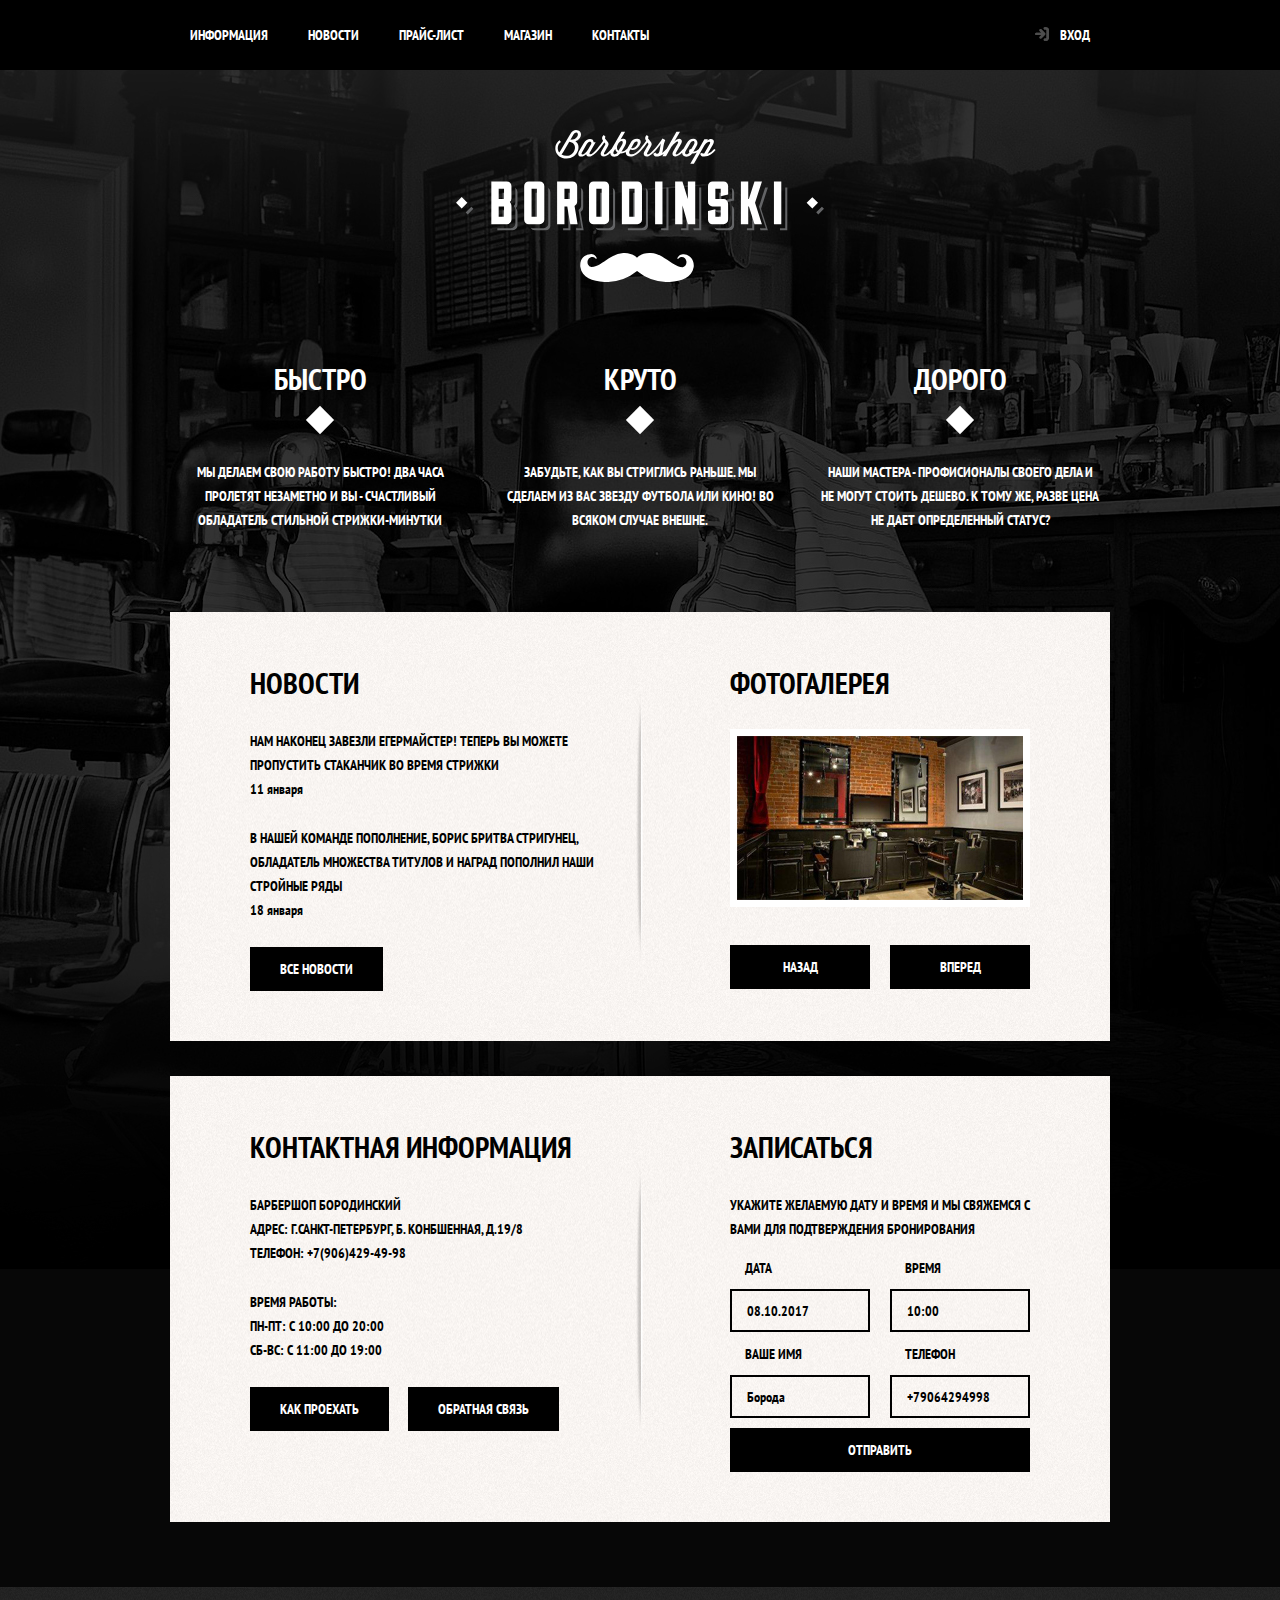
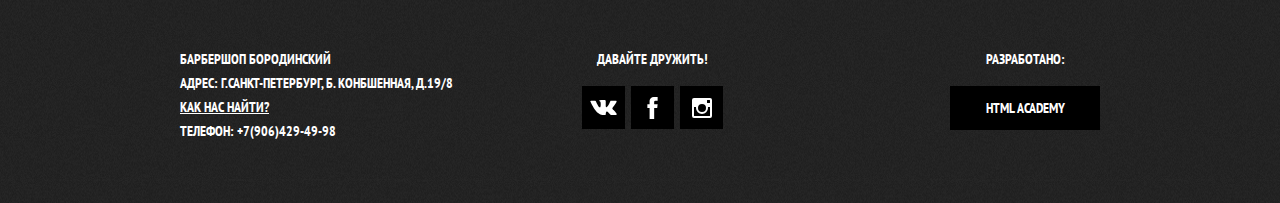
<file: index.html>
<!DOCTYPE html>
<html lang="en">

<head>
  <meta charset="UTF-8">
  <title>Барбершоп "Бородинский"</title>
  <link href="https://fonts.googleapis.com/css?family=PT+Sans+Narrow:400,700&display=swap&subset=cyrillic" rel="stylesheet">
  <link rel="stylesheet" href="style.css">
</head>

<body>
  <header class="main-header">
    <nav class="main-navigation">
      <a class="main-header-logo"><img src="img/index-logo.svg" width="368" height="153" alt="Логотип барбершопа Бородинский"></a>
      <div class="main-navigation-wrapper">
        <div class="container">
          <ul class="site-navigation">
            <li><a href="info.html">Информация</a></li>
            <li><a href="news.html">Новости</a></li>
            <li><a href="price.html">Прайс-лист</a></li>
            <li><a href="catalog.html">Магазин</a></li>
            <li><a href="contacts.html">Контакты</a></li>
          </ul>
          <ul class="user-navigation">
            <li class="login-link"><a href="#modal-login">Вход</a></li>
          </ul>
        </div>
      </div>
    </nav>
  </header>

<main class="container">
  <h1 class="visuali-hidden">Барбершоп Бородинский</h1>
  <section class="features">
    <h2 class="visuali-hidden">Приимущества</h2>
    <ul class="features-list">
      <li class="feature-item">
        <h3>Быстро</h3>
        <p>Мы делаем свою работу быстро! Два часа пролетят незаметно
          и вы - счастливый обладатель стильной стрижки-минутки</p>
      </li>
      <li class="feature-item">
        <h3>Круто</h3>
        <p>Забудьте, как вы стриглись раньше. мы сделаем из вас звезду футбола или кино!
          Во всяком случае внешне.</p>
      </li>
      <li class="feature-item">
        <h3>Дорого</h3>
        <p>Наши мастера - профисионалы своего дела и не могут стоить дешево.
          К тому же, разве цена не дает определенный статус?</p>
      </li>
    </ul>
  </section>
  <div class="index-columns">
    <section class="news">
      <h2>Новости</h2>
      <ul class="news-list">
        <li class="news-item">
          <p>Нам наконец завезли Егермайстер! Теперь вы можете
            пропустить стаканчик во время стрижки</p>
          <time datetime="2016-01-11">11 января</time>
        </li>
        <li class="news-item">
          <p>В нашей команде пополнение, Борис Бритва Стригунец, обладатель множества титулов и наград
            пополнил наши стройные ряды</p>
          <time datetime="2016-01-18">18 января</time>
        </li>
      </ul>
      <a class="button" href="news.html">Все новости</a>

    </section>
    <section class="gallery">
      <h2>Фотогалерея</h2>
      <div class="gallery-container">
        <figure class="gallery-content">
          <a href="#"><img src="img/inerior.jpg" width="286" height="164" alt="Интерьер"></a>
        </figure>
        <button class="button gallery-button gallery-button-back">Назад</button>
        <button class="button gallery-button gallery-button-next">Вперед</button>
      </div>
    </section>
  </div>
  <div class="index-columns">
    <section class="contacts">
      <h2>Контактная информация</h2>
      <p>Барбершоп Бородинский<br>
        Адрес: г.Санкт-Петербург, Б. Конбшенная, д.19/8<br>
        Телефон: +7(906)429-49-98
      </p>
      <p>Время работы:<br>
        пн-пт: с 10:00 до 20:00<br>
        сб-вс: c 11:00 до 19:00
      </p>
      <a class="button open-map" href="#">Как проехать</a>
      <a class="button" href="contacts.html">Обратная связь</a>
    </section>
    <section class="appointment">
      <h2>Записаться</h2>
      <p class="appointment-info">Укажите желаемую дату и время
        и мы свяжемся с вами для подтверждения бронирования</p>
      <form class="appointment-form" action="https://echo.htmlacademy.ru">
        <p class="appointment-item">
          <label for="appointment-date">Дата</label>
          <input id="appointment-date" type="text" name="date" value="08.10.2017">
        </p>
        <p class="appointment-item">
          <label for="appointment-time">Время</label>
          <input id="appointment-time" type="text" name="time" value="10:00">
        </p>
        <p class="appointment-item">
          <label for="appointment-name">Ваше имя</label>
          <input id="appointment-name" type="text" name="name" value="Борода">
        </p>
        <p class="appointment-item">
          <label for="appointment-phone">Телефон</label>
          <input id="appointment-phone" type="tel" name="phone" value="+79064294998">
        </p>
        <button type="submit" class="button">Отправить</button>
      </form>
    </section>
  </div>
  </main>
  <footer class="main-footer">
    <div class="container">
      <p class="footer-contacts">Барбершоп Бородинский<br>
        Адрес: г.Санкт-Петербург, Б. Конбшенная, д.19/8<br>

        <a href="#modal-map">Как нас найти?</a><br>
        Телефон: +7(906)429-49-98</p>
      <div class="footer-social">
        <b>Давайте дружить!</b>
        <ul>
          <li><a class="social-button" href="#"><span class="visuali-hidden">Вконтакте</span>
          <svg xmlns="http://www.w3.org/2000/svg" width="27" height="15" viewBox="0 0 26.14 14.91"><path d="M26 13.47l-.09-.17a13.55 13.55 0 0 0-2.6-3q-.87-.83-1.1-1.12A1 1 0 0 1 22 8a10.27 10.27 0 0 1 1.22-1.78l.88-1.16q2.35-3.13 2-4L26 .94a.8.8 0 0 0-.4-.22 2.14 2.14 0 0 0-.87 0h-3.92a.51.51 0 0 0-.27 0h-.3a.6.6 0 0 0-.15.14.93.93 0 0 0-.14.24 22.22 22.22 0 0 1-1.46 3.06q-.5.84-.93 1.46a7 7 0 0 1-.71.91 4.94 4.94 0 0 1-.52.47q-.23.18-.35.15l-.23-.05a.9.9 0 0 1-.31-.33 1.49 1.49 0 0 1-.16-.53V1.6a3.14 3.14 0 0 0 0-.62 2.12 2.12 0 0 0-.14-.44.73.73 0 0 0-.28-.33 1.57 1.57 0 0 0-.46-.18A9 9 0 0 0 12.57 0a8.93 8.93 0 0 0-3.25.33 1.83 1.83 0 0 0-.52.41q-.25.3-.07.33a1.67 1.67 0 0 1 1.16.59l.08.16a2.6 2.6 0 0 1 .19.63 6.32 6.32 0 0 1 .12 1 10.59 10.59 0 0 1 0 1.7q-.07.71-.13 1.1a2.21 2.21 0 0 1-.18.64 2.69 2.69 0 0 1-.16.3l-.07.07a1 1 0 0 1-.37.07.86.86 0 0 1-.46-.19 3.27 3.27 0 0 1-.56-.52 7 7 0 0 1-.66-.93q-.37-.6-.76-1.42l-.22-.39q-.2-.38-.56-1.11t-.62-1.43A.9.9 0 0 0 5.2.9h-.07a.93.93 0 0 0-.22-.16A1.44 1.44 0 0 0 4.6.65L.87.68A1 1 0 0 0 .1.94L0 1a.44.44 0 0 0 0 .22 1.08 1.08 0 0 0 .08.37Q.9 3.53 1.86 5.31t1.66 2.87Q4.23 9.27 5 10.24t1 1.24l.37.41.34.33a8.06 8.06 0 0 0 1 .78 16.34 16.34 0 0 0 1.4.9 7.6 7.6 0 0 0 1.79.72 6.19 6.19 0 0 0 2 .22h1.57a1.08 1.08 0 0 0 .72-.3l.05-.07a.9.9 0 0 0 .1-.25 1.38 1.38 0 0 0 0-.37 4.48 4.48 0 0 1 .09-1.05 2.77 2.77 0 0 1 .23-.71 1.74 1.74 0 0 1 .29-.4 1.19 1.19 0 0 1 .23-.2h.11a.86.86 0 0 1 .77.21 4.52 4.52 0 0 1 .83.79q.39.47.93 1.05a6.41 6.41 0 0 0 1 .87l.27.16a3.31 3.31 0 0 0 .71.3 1.53 1.53 0 0 0 .76.07l3.48-.05a1.58 1.58 0 0 0 .8-.17.68.68 0 0 0 .34-.37 1.06 1.06 0 0 0 0-.46 1.71 1.71 0 0 0-.1-.36z" fill="#fff"/></svg></a></li>
          <li><a class="social-button" href="#"><span class="visuali-hidden">Фэйсбук</span>
          <svg xmlns="http://www.w3.org/2000/svg" width="19" height="22" viewBox="0 0 10.15 21.74"><path d="M3.34 1.12A4.77 4.77 0 0 1 6.53 0h3.61v3.81H7.81a1.07 1.07 0 0 0-1.09.83v2.55h3.42c-.08 1.23-.24 2.45-.41 3.67h-3v10.87H2.21V10.86H0V7.21h2.19V3.66a3.83 3.83 0 0 1 1.15-2.54z" fill="#fff"/></svg></a></li>
          <li><a class="social-button" href="#"><span class="visuali-hidden">Инстаграмм</span>
          <svg xmlns="http://www.w3.org/2000/svg" width="20" height="20" viewBox="0 0 20 20"><path d="M18 0H2a2 2 0 0 0-2 2v16a2 2 0 0 0 2 2h16a2 2 0 0 0 2-2V2a2 2 0 0 0-2-2zm-8 6a4 4 0 1 1-4 4 4 4 0 0 1 4-4zM2.5 18a.47.47 0 0 1-.5-.5V9h2.1a3.4 3.4 0 0 0-.1 1 6 6 0 1 0 12 0 3.4 3.4 0 0 0-.1-1H18v8.5a.47.47 0 0 1-.5.5zM18 4.5a.47.47 0 0 1-.5.5h-2a.47.47 0 0 1-.5-.5v-2a.47.47 0 0 1 .5-.5h2a.47.47 0 0 1 .5.5z" fill="#fff"/></svg></a></li>
        </ul>
      </div>
      <p class="footer-copyright">
        <b>Разработано:</b>
        <a class="button" href="https://htmlacademy.ru">HTML Academy</a>
      </p>
    </div>
  </footer>
  <section class="modal modal-login" id="modal-login">
    <h2>Личный кабинет</h2>
    <p>Введите пожайлуста свой логин и пароль</p>
    <form class="login-form" action="https://echo.htmlacademy.ru">
      <p class="input-login">
        <label class="visuali-hidden" for="login">Логин</label>
        <input class="login-icon-user" id="login" type="text" name="login" placeholder="Логин">
      </p>
      <p class="input-password">
        <label class="visuali-hidden" for="password">Пароль</label>
        <input class="login-icon-password" id="password" type="password" name="password" placeholder="Пароль">
      </p>
      <p class="login-password-info">
        <label class="login-checkbox">
          <input type="checkbox" name="remember" class="visuali-hidden">
          <span class="checkbox-indicator"></span>
          Запомните меня
        </label>
        <a class="restore" href="#">Я забыл пароль</a>
      </p>
      <button class="button" type="submit">Войти</button>
      <button class="modal-close" type="button"></button>
    </form>
  </section>
  <section class="modal modal-map" id="modal-map">
    <h2 class="visuali-hidden">Как до нас добраться</h2>
    <button class="modal-close-map" type="button"></button>
    <img src="img/map.jpg" alt="Карта">
  </section>
<script src="barbershop.js"></script>
</body>
</html>
</file>
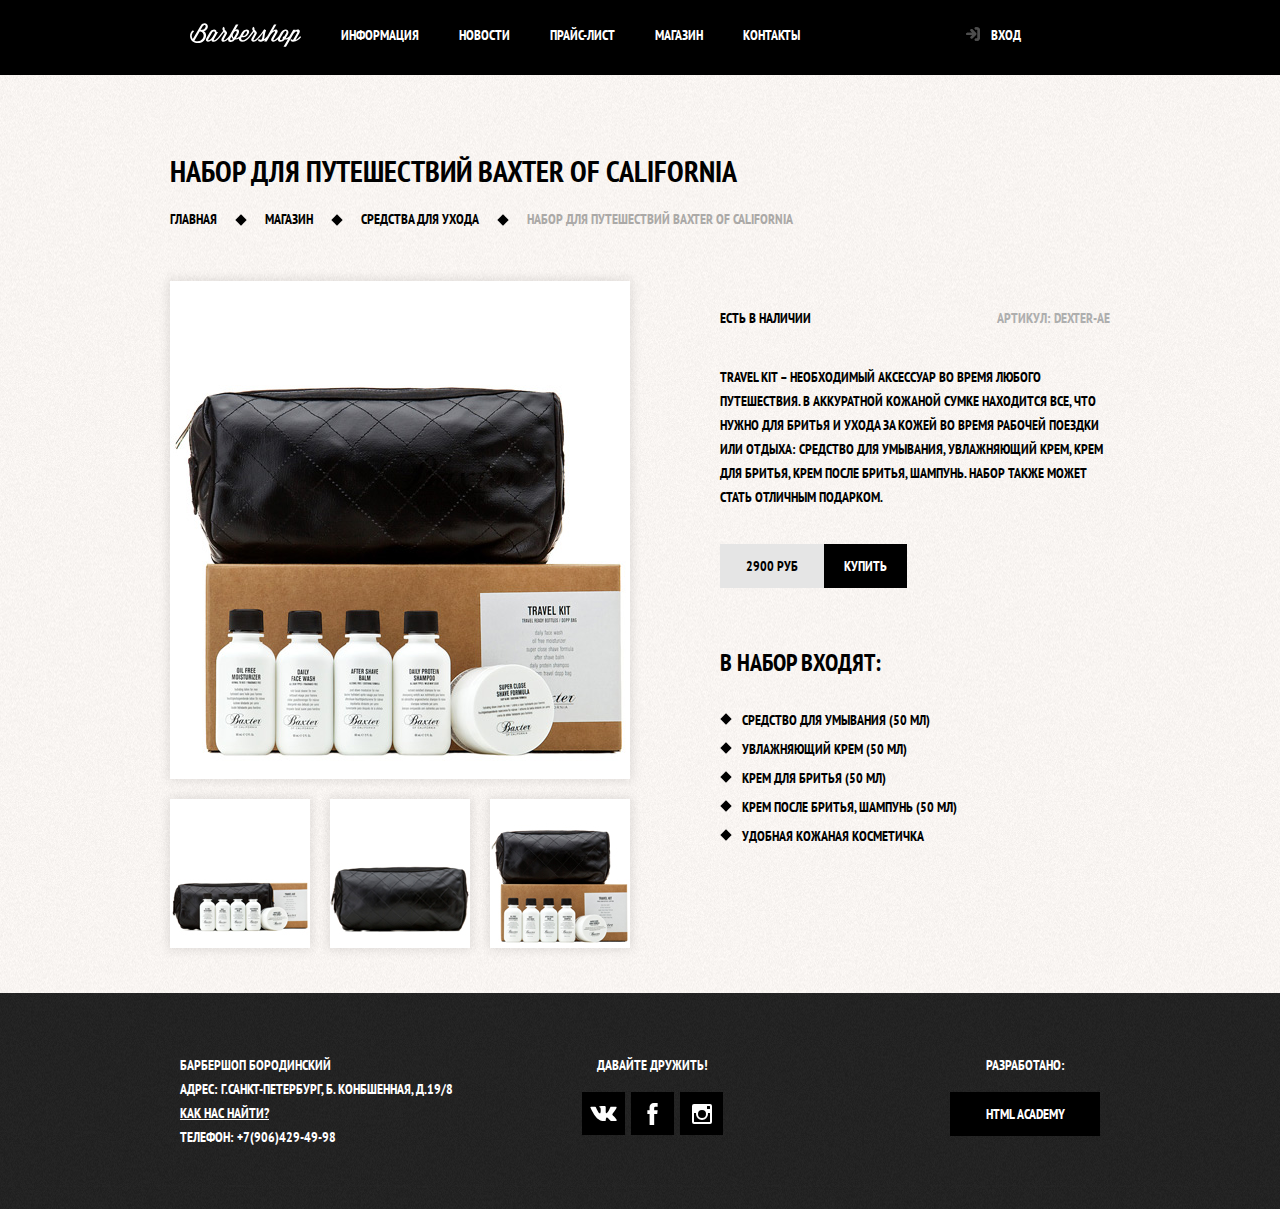
<file: catalog-item.html>
<!DOCTYPE html>
<html lang="en" dir="ltr">

<head>
  <meta charset="utf-8">
  <link href="https://fonts.googleapis.com/css?family=PT+Sans+Narrow:400,700&display=swap&subset=cyrillic" rel="stylesheet">
  <link href="style.css" rel="stylesheet">
  <title>Набор для путешествий Baxter of California</title>
</head>

<body class="inner-page">
  <header class="main-header">
    <div class="main-navigation-wrapper">
      <div class="container">
        <nav class="main-navigation">
          <a href="index.html"><img class="main-header-logo" src="img/logo.svg" width="111" height="24" alt="Логотип барбершопа Бородинский"></a>
          <ul class="site-navigation">
            <li><a href="info.html">Информация</a></li>
            <li><a href="news.html">Новости</a></li>
            <li><a href="price.html">Прайс-лист</a></li>
            <li><a href="catalog.html">Магазин</a></li>
            <li><a href="contacts.html">Контакты</a></li>
          </ul>
          <ul class="user-navigation">
              <li class="login-link"><a href="#">Вход</a></li>
          </ul>
        </nav>
      </div>
    </div>
  </header>
  <main class="container">
    <h1 class="page-title">Набор для путешествий Baxter of California</h1>
    <ul class="breadcrambs">
      <li><a href="index.html">Главная</a></li>
      <li><a href="#">Магазин</a></li>
      <li><a href="#">Средства для ухода</a></li>
      <li class="breadcrumbs-current">Набор для путешествий Baxter of California</li>
    </ul>
    <div class="catalog-columns">
      <section class="product-fotos">
        <h2 class="visualli-hidden">Изображения товара</h2>
        <p class="product-foto-full"><img src="img/product-1-big.jpg" width="460" height="498" alt="Фото всего набора"></p>
        <ul class="product-foto-preview">
          <li><img src="img/product-1-1.jpg" width="140" height="149" alt="Фото в анфас"></li>
          <li><img src="img/product-1-2.jpg" width="140" height="149" alt="Фото в профиль"></li>
          <li><img src="img/product-1-3.jpg" width="140" height="149" alt="Фото отдельной части"></li>
        </ul>
      </section>
      <section class="product-info">
        <h2 class="visualli-hidden">Описание товара</h2>
        <div>
        <p class="product-availability">Есть в наличии</p>
        <p class="product-article">Артикул: dexter-ae</p>
        </div>
        <p class="product-text">Travel Kit – необходимый аксессуар во время любого путешествия.
          В аккуратной кожаной сумке находится все, что нужно для бритья и ухода за кожей во
          время рабочей поездки или отдыха: средство для умывания, увлажняющий крем,
          крем для бритья, крем после бритья, шампунь. Набор также может стать отличным подарком.</p>
        <p class="product-price">
          <b>2900 руб</b>
          <a class="button" href="#">Купить</a>
        </p>
        <h3>В набор входят:</h3>
        <ul>
          <li>Средство для умывания (50 мл)</li>
          <li>Увлажняющий крем (50 мл)</li>
          <li>Крем для бритья (50 мл)</li>
          <li>Крем после бритья, шампунь (50 мл)</li>
          <li>Удобная кожаная косметичка</li>
        </ul>
      </section>
    </div>
  </main>
  <footer class="main-footer">
    <div class="container">
      <p class="footer-contacts">Барбершоп Бородинский<br>
        Адрес: г.Санкт-Петербург, Б. Конбшенная, д.19/8<br>

        <a>Как нас найти?</a><br>
        Телефон: +7(906)429-49-98</p>
      <div class="footer-social">
        <b>Давайте дружить!</b>
        <ul>
          <li><a class="social-button" href="#"><span class="visuali-hidden">Вконтакте</span>
          <svg xmlns="http://www.w3.org/2000/svg" width="27" height="15" viewBox="0 0 26.14 14.91"><path d="M26 13.47l-.09-.17a13.55 13.55 0 0 0-2.6-3q-.87-.83-1.1-1.12A1 1 0 0 1 22 8a10.27 10.27 0 0 1 1.22-1.78l.88-1.16q2.35-3.13 2-4L26 .94a.8.8 0 0 0-.4-.22 2.14 2.14 0 0 0-.87 0h-3.92a.51.51 0 0 0-.27 0h-.3a.6.6 0 0 0-.15.14.93.93 0 0 0-.14.24 22.22 22.22 0 0 1-1.46 3.06q-.5.84-.93 1.46a7 7 0 0 1-.71.91 4.94 4.94 0 0 1-.52.47q-.23.18-.35.15l-.23-.05a.9.9 0 0 1-.31-.33 1.49 1.49 0 0 1-.16-.53V1.6a3.14 3.14 0 0 0 0-.62 2.12 2.12 0 0 0-.14-.44.73.73 0 0 0-.28-.33 1.57 1.57 0 0 0-.46-.18A9 9 0 0 0 12.57 0a8.93 8.93 0 0 0-3.25.33 1.83 1.83 0 0 0-.52.41q-.25.3-.07.33a1.67 1.67 0 0 1 1.16.59l.08.16a2.6 2.6 0 0 1 .19.63 6.32 6.32 0 0 1 .12 1 10.59 10.59 0 0 1 0 1.7q-.07.71-.13 1.1a2.21 2.21 0 0 1-.18.64 2.69 2.69 0 0 1-.16.3l-.07.07a1 1 0 0 1-.37.07.86.86 0 0 1-.46-.19 3.27 3.27 0 0 1-.56-.52 7 7 0 0 1-.66-.93q-.37-.6-.76-1.42l-.22-.39q-.2-.38-.56-1.11t-.62-1.43A.9.9 0 0 0 5.2.9h-.07a.93.93 0 0 0-.22-.16A1.44 1.44 0 0 0 4.6.65L.87.68A1 1 0 0 0 .1.94L0 1a.44.44 0 0 0 0 .22 1.08 1.08 0 0 0 .08.37Q.9 3.53 1.86 5.31t1.66 2.87Q4.23 9.27 5 10.24t1 1.24l.37.41.34.33a8.06 8.06 0 0 0 1 .78 16.34 16.34 0 0 0 1.4.9 7.6 7.6 0 0 0 1.79.72 6.19 6.19 0 0 0 2 .22h1.57a1.08 1.08 0 0 0 .72-.3l.05-.07a.9.9 0 0 0 .1-.25 1.38 1.38 0 0 0 0-.37 4.48 4.48 0 0 1 .09-1.05 2.77 2.77 0 0 1 .23-.71 1.74 1.74 0 0 1 .29-.4 1.19 1.19 0 0 1 .23-.2h.11a.86.86 0 0 1 .77.21 4.52 4.52 0 0 1 .83.79q.39.47.93 1.05a6.41 6.41 0 0 0 1 .87l.27.16a3.31 3.31 0 0 0 .71.3 1.53 1.53 0 0 0 .76.07l3.48-.05a1.58 1.58 0 0 0 .8-.17.68.68 0 0 0 .34-.37 1.06 1.06 0 0 0 0-.46 1.71 1.71 0 0 0-.1-.36z" fill="#fff"/></svg></a></li>
          <li><a class="social-button" href="#"><span class="visuali-hidden">Фэйсбук</span>
          <svg xmlns="http://www.w3.org/2000/svg" width="19" height="22" viewBox="0 0 10.15 21.74"><path d="M3.34 1.12A4.77 4.77 0 0 1 6.53 0h3.61v3.81H7.81a1.07 1.07 0 0 0-1.09.83v2.55h3.42c-.08 1.23-.24 2.45-.41 3.67h-3v10.87H2.21V10.86H0V7.21h2.19V3.66a3.83 3.83 0 0 1 1.15-2.54z" fill="#fff"/></svg></a></li>
          <li><a class="social-button" href="#"><span class="visuali-hidden">Инстаграмм</span>
          <svg xmlns="http://www.w3.org/2000/svg" width="20" height="20" viewBox="0 0 20 20"><path d="M18 0H2a2 2 0 0 0-2 2v16a2 2 0 0 0 2 2h16a2 2 0 0 0 2-2V2a2 2 0 0 0-2-2zm-8 6a4 4 0 1 1-4 4 4 4 0 0 1 4-4zM2.5 18a.47.47 0 0 1-.5-.5V9h2.1a3.4 3.4 0 0 0-.1 1 6 6 0 1 0 12 0 3.4 3.4 0 0 0-.1-1H18v8.5a.47.47 0 0 1-.5.5zM18 4.5a.47.47 0 0 1-.5.5h-2a.47.47 0 0 1-.5-.5v-2a.47.47 0 0 1 .5-.5h2a.47.47 0 0 1 .5.5z" fill="#fff"/></svg></a></li>
        </ul>
      </div>
      <p class="footer-copyright">
        <b>Разработано:</b>
        <a class="button" href="https://htmlacademy.ru">HTML Academy</a>
      </p>
    </div>
  </footer>
  <section class="modal modal-login">
    <h2>Личный кабинет</h2>
    <p>Введите свой логин и пароль</p>
    <!--Здесь будет форма-->
    <span class="modal-close">x</span>
  </section>


</body>

</html>
</file>
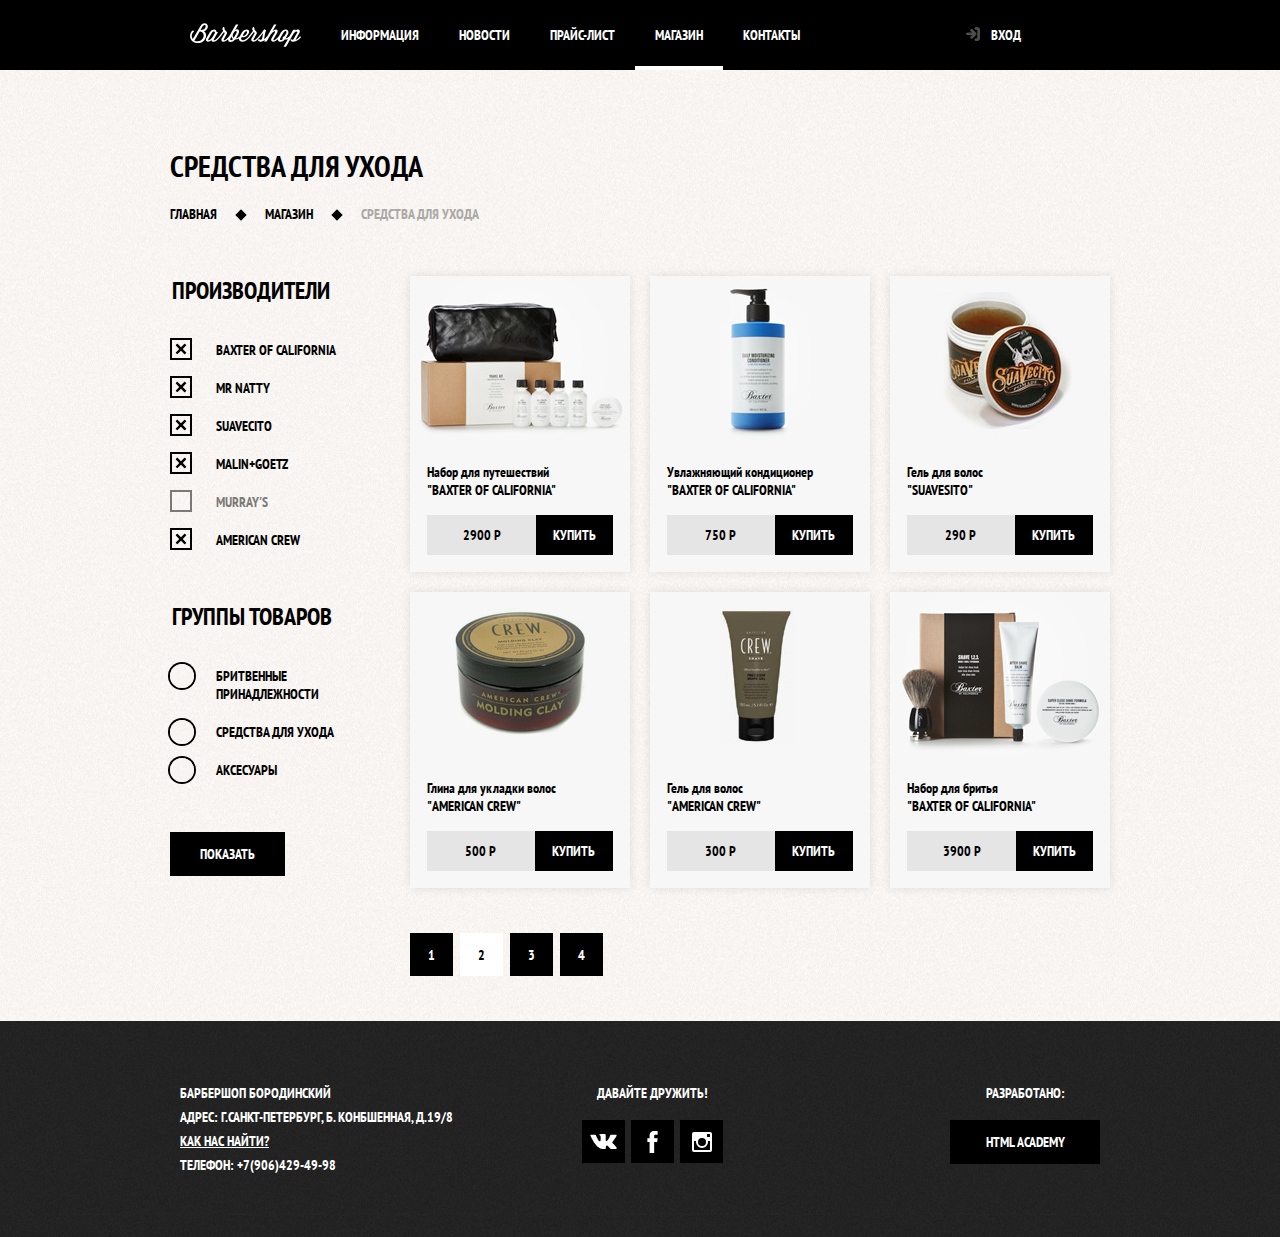
<file: catalog.html>
<!DOCTYPE html>
<html lang="en" dir="ltr">
<head>
  <meta charset="utf-8">
  <link href="https://fonts.googleapis.com/css?family=PT+Sans+Narrow:400,700&display=swap&subset=cyrillic" rel="stylesheet">
  <link href="style.css" rel="stylesheet">
  <title>Барбершоп "Бородинский"</title>
</head>
<body class="inner-page">
  <header class="main-header">
    <div class="main-navigation-wrapper">
      <div class="container">
        <nav class="main-navigation">
          <a class="main-header-logo" href="index.html"><img src="img/logo.svg" width="111" height="24" alt="Логотип барбершопа Бородинский"></a>
          <ul class="site-navigation">
            <li><a href="info.html">Информация</a></li>
            <li><a href="news.html">Новости</a></li>
            <li><a href="price.html">Прайс-лист</a></li>
            <li class="site-navigation-current"><a href="catalog.html">Магазин</a></li>
            <li><a href="contacts.html">Контакты</a></li>
          </ul>
          <ul class="user-navigation">
              <li class="login-link"><a href="#">Вход</a></li>
          </ul>
        </nav>
      </div>
    </div>
  </header>
  <main class="container">
    <h1 class="page-title">Средства для ухода</h1>
    <ul class="breadcrambs">
      <li><a href="index.html">Главная</a></li>
      <li><a href="catalog.html">Магазин</a></li>
      <li class="breadcrumbs-current">Средства для ухода</li>
    </ul>
    <div class="catalog-columns">
      <section class="filter">
        <h2 class="visualli-hidden">Фильтр товаров</h2>
        <form class="filter" method="get" action="https://echo.htmlacademy.ru">
          <fieldset class="fieldset fieldset-manufacturer">
            <legend>Производители</legend>
            <ul>
              <li class="filter-option">
                <input class="visualli-hidden filter-input filter-input-checkbox" type="checkbox" name="baxter-of-California" id="filter-baxter-of-California" checked>
                <label for="filter-baxter-of-California">Baxter of California</label>
              </li>
              <li class="filter-option">
                <input class="visualli-hidden filter-input filter-input-checkbox" type="checkbox" name="Mr-Natty" id="filter-mr-natty" checked>
                <label for="filter-mr-natty">Mr Natty</label>
              </li>
              <li class="filter-option">
                <input class="visualli-hidden filter-input filter-input-checkbox" type="checkbox" name="Suavecito" id="filter-suavecito" checked>
                <label for="filter-suavecito">Suavecito</label>
              </li>
              <li class="filter-option">
                <input class="visualli-hidden filter-input filter-input-checkbox" type="checkbox" name="Malin-Goetz" id="filter-Malin-Goetz" checked>
                <label for="filter-Malin-Goetz">Malin+Goetz</label>
              </li>
              <li class="filter-option">
                <input class="visualli-hidden filter-input filter-input-checkbox" type="checkbox" name="Murray's" id="filter-murray" disabled>
                <label for="filter-murray">Murray's</label>
              </li>
              <li class="filter-option">
                <input class="visualli-hidden filter-input filter-input-checkbox" type="checkbox" name="American crew" id="filter-American-crew" checked>
                <label for="filter-American-crew">American crew</label>
              </li>
            </ul>
          </fieldset>
          <fieldset class="fieldset fieldset-product">
            <legend>Группы товаров</legend>
            <ul>
              <li class="filter-option">
                <input class="visualli-hidden filter-input filter-input-checkbox" type="radio" name="product-groups" id="filter-chaving-accessories">
                <label for="filter-chaving-accessories">Бритвенные принадлежности</label>
              </li>
              <li class="filter-option">
                <input class="visualli-hidden filter-input filter-input-checkbox" type="radio" name="product-groups" id="filter-care-products">
                <label for="filter-care-products">Средства для ухода</label>
              </li>
              <li class="filter-option">
                <input class="visualli-hidden filter-input filter-input-checkbox" type="radio" name="product-groups" id="filter-accessories">
                <label for="filter-accessories">Аксесуары</label>
              </li>
            </ul>
          </fieldset>
          <button class="button" type="submit">Показать</button>
        </form>
      </section>
      <section class="catalog">
        <ul class="catalog-list">
          <li class="catalog-item">
            <h3><a href="catalog-item.html">
                <span class="catalog-category">Набор для путешествий</span><br />
                <span class="catalog-item-title">"Baxter of California"</span>
              </a>
            </h3>
            <p class="catalog-item-image">
              <a href="catalog-item.html">
                <img src="img/product-1.jpg" width="220" height="165" alt="Набор для путешествий Baxter of California">
              </a></p>
            <p class="catalog-item-price">
              <b>2900 Р</b>
              <a class="button" href="#">Купить</a>
            </p>
          </li>
          <li class="catalog-item">
            <h3><a href="catalog-item.html">
                <span class="catalog-category">Увлажняющий кондиционер</span><br />
                <span class="catalog-item-title">"Baxter of California"</span>
              </a>
            </h3>
            <p class="catalog-item-image">
              <a href="catalog-item.html">
                <img src="img/product-2.jpg" width="220" height="165" alt="Увлажняющий кондиционер Baxter of California">
              </a></p>
            <p class="catalog-item-price">
              <b>750 Р</b>
              <a class="button" href="#">Купить</a>
            </p>
          </li>
          <li class="catalog-item">
            <h3><a href="catalog-item.html">
                <span class="catalog-category">Гель для волос</span><br />
                <span class="catalog-item-title">"Suavesito"</span>
              </a>
            </h3>
            <p class="catalog-item-image">
              <a href="catalog-item.html">
                <img src="img/product-3.jpg" wight="220" height="165" alt="Гель для волос Suavesito">
              </a>
            </p>
            <p class="catalog-item-price">
              <b>290 Р</b>
              <a class="button" href="#">Купить</a>
            </p>
          </li>
          <li class="catalog-item">
            <h3><a href="catalog-item.html">
                <span class="catalog-category">Глина для укладки волос</span><br />
                <span class="catalog-item-title"> "American Crew"</span>
              </a></h3>
            <p class="catalog-item-image">
              <a href="catalog-item.html">
                <img src="img/product-4.jpg" width="220" height="165" alt="Глина для укладки волос American Crew">
              </a>
            </p>
            <p class="catalog-item-price">
              <b>500 Р</b>
              <a class="button" href="#">Купить</a>
            </p>
          </li>
          <li class="catalog-item">
            <h3>
              <a href="catalog-item.html">
                <span class="catalog-category">Гель для волос</span><br />
                <span class="catalog-item-title">"American Crew"</span>
              </a>
            </h3>
            <p class="catalog-item-image">
              <a href="catalog-item.html">
                <img src="img/product-5.jpg" wight="220" height="165" alt="Гель для волос American Crew">
              </a>
            </p>
            <p class="catalog-item-price">
              <b>300 Р</b>
              <a class="button" href="#">Купить</a>
            </p>
          </li>
          <li class="catalog-item">
            <h3>
              <a href="catalog-item.html">
                <span class="catalog-category">Набор для бритья</span><br />
                <span class="catalog-item-title">"Baxter of California"</span>
              </a>
              </h3>
              <p class="catalog-item-image">
                <a href="catalog-item.html">
                  <img src="img/product-6.jpg" width="220" height="165" alt="Набор для бритья Baxter of California">
                </a>
              </p>
              <p class="catalog-item-price">
                <b>3900 Р</b>
                <a class="button" href="#">Купить</a>
              </p>

          </li>
        </ul>
        <ul class="pagination-list">
          <li class="pagination-item"><a href="#">1</a></li>
          <li class="pagination-item pagination-item-current"><a href="#">2</a></li>
          <li class="pagination-item"><a href="#">3</a></li>
          <li class="pagination-item"><a href="#">4</a></li>
        </ul>
      </section>
    </div>
  </main>
  <footer class="main-footer">
    <div class="container">
      <p class="footer-contacts">Барбершоп Бородинский<br>
        Адрес: г.Санкт-Петербург, Б. Конбшенная, д.19/8<br>

        <a>Как нас найти?</a><br>
        Телефон: +7(906)429-49-98</p>
      <div class="footer-social">
        <b>Давайте дружить!</b>
        <ul>
          <li><a class="social-button" href="#"><span class="visuali-hidden">Вконтакте</span>
          <svg xmlns="http://www.w3.org/2000/svg" width="27" height="15" viewBox="0 0 26.14 14.91"><path d="M26 13.47l-.09-.17a13.55 13.55 0 0 0-2.6-3q-.87-.83-1.1-1.12A1 1 0 0 1 22 8a10.27 10.27 0 0 1 1.22-1.78l.88-1.16q2.35-3.13 2-4L26 .94a.8.8 0 0 0-.4-.22 2.14 2.14 0 0 0-.87 0h-3.92a.51.51 0 0 0-.27 0h-.3a.6.6 0 0 0-.15.14.93.93 0 0 0-.14.24 22.22 22.22 0 0 1-1.46 3.06q-.5.84-.93 1.46a7 7 0 0 1-.71.91 4.94 4.94 0 0 1-.52.47q-.23.18-.35.15l-.23-.05a.9.9 0 0 1-.31-.33 1.49 1.49 0 0 1-.16-.53V1.6a3.14 3.14 0 0 0 0-.62 2.12 2.12 0 0 0-.14-.44.73.73 0 0 0-.28-.33 1.57 1.57 0 0 0-.46-.18A9 9 0 0 0 12.57 0a8.93 8.93 0 0 0-3.25.33 1.83 1.83 0 0 0-.52.41q-.25.3-.07.33a1.67 1.67 0 0 1 1.16.59l.08.16a2.6 2.6 0 0 1 .19.63 6.32 6.32 0 0 1 .12 1 10.59 10.59 0 0 1 0 1.7q-.07.71-.13 1.1a2.21 2.21 0 0 1-.18.64 2.69 2.69 0 0 1-.16.3l-.07.07a1 1 0 0 1-.37.07.86.86 0 0 1-.46-.19 3.27 3.27 0 0 1-.56-.52 7 7 0 0 1-.66-.93q-.37-.6-.76-1.42l-.22-.39q-.2-.38-.56-1.11t-.62-1.43A.9.9 0 0 0 5.2.9h-.07a.93.93 0 0 0-.22-.16A1.44 1.44 0 0 0 4.6.65L.87.68A1 1 0 0 0 .1.94L0 1a.44.44 0 0 0 0 .22 1.08 1.08 0 0 0 .08.37Q.9 3.53 1.86 5.31t1.66 2.87Q4.23 9.27 5 10.24t1 1.24l.37.41.34.33a8.06 8.06 0 0 0 1 .78 16.34 16.34 0 0 0 1.4.9 7.6 7.6 0 0 0 1.79.72 6.19 6.19 0 0 0 2 .22h1.57a1.08 1.08 0 0 0 .72-.3l.05-.07a.9.9 0 0 0 .1-.25 1.38 1.38 0 0 0 0-.37 4.48 4.48 0 0 1 .09-1.05 2.77 2.77 0 0 1 .23-.71 1.74 1.74 0 0 1 .29-.4 1.19 1.19 0 0 1 .23-.2h.11a.86.86 0 0 1 .77.21 4.52 4.52 0 0 1 .83.79q.39.47.93 1.05a6.41 6.41 0 0 0 1 .87l.27.16a3.31 3.31 0 0 0 .71.3 1.53 1.53 0 0 0 .76.07l3.48-.05a1.58 1.58 0 0 0 .8-.17.68.68 0 0 0 .34-.37 1.06 1.06 0 0 0 0-.46 1.71 1.71 0 0 0-.1-.36z" fill="#fff"/></svg></a></li>
          <li><a class="social-button" href="#"><span class="visuali-hidden">Фэйсбук</span>
          <svg xmlns="http://www.w3.org/2000/svg" width="19" height="22" viewBox="0 0 10.15 21.74"><path d="M3.34 1.12A4.77 4.77 0 0 1 6.53 0h3.61v3.81H7.81a1.07 1.07 0 0 0-1.09.83v2.55h3.42c-.08 1.23-.24 2.45-.41 3.67h-3v10.87H2.21V10.86H0V7.21h2.19V3.66a3.83 3.83 0 0 1 1.15-2.54z" fill="#fff"/></svg></a></li>
          <li><a class="social-button" href="#"><span class="visuali-hidden">Инстаграмм</span>
          <svg xmlns="http://www.w3.org/2000/svg" width="20" height="20" viewBox="0 0 20 20"><path d="M18 0H2a2 2 0 0 0-2 2v16a2 2 0 0 0 2 2h16a2 2 0 0 0 2-2V2a2 2 0 0 0-2-2zm-8 6a4 4 0 1 1-4 4 4 4 0 0 1 4-4zM2.5 18a.47.47 0 0 1-.5-.5V9h2.1a3.4 3.4 0 0 0-.1 1 6 6 0 1 0 12 0 3.4 3.4 0 0 0-.1-1H18v8.5a.47.47 0 0 1-.5.5zM18 4.5a.47.47 0 0 1-.5.5h-2a.47.47 0 0 1-.5-.5v-2a.47.47 0 0 1 .5-.5h2a.47.47 0 0 1 .5.5z" fill="#fff"/></svg></a></li>
        </ul>
      </div>
      <p class="footer-copyright">
        <b>Разработано:</b>
        <a class="button" href="https://htmlacademy.ru">HTML Academy</a>
      </p>
    </div>
  </footer>
  <section class="modal modal-login">
    <h2>Личный кабинет</h2>
    <p>Введите свой логин и пароль</p>
    <form class="login-form" action="https://echo.htmlacademy.ru">
      <p class="input-password">
        <label class="visuali-hidden" for="login">Логин</label>
        <input class="login-icon-user" id="login" type="text" name="login" placeholder="Логин">
      </p>
      <p class="input-password">
        <label class="visuali-hidden" for="password">Пароль</label>
        <input class="login-icon-password" id="password" type="password" name="password" placeholder="Пароль">
      </p>
      <p class="login-password-info">
        <label class="login-checkbox">
          <input type="checkbox" name="remember" class="visuali-hidden">
          <span class="checkbox-indicator"></span>
          Запомните меня
        </label>
        <a class="restore" href="#">Я забыл пароль</a>
      </p>
      <button class="button" type="submit">Войти</button>
      <button class="modal-close" type="button">Звкрыть</button>
    </form>
  </section>
</body>
</html>
</file>
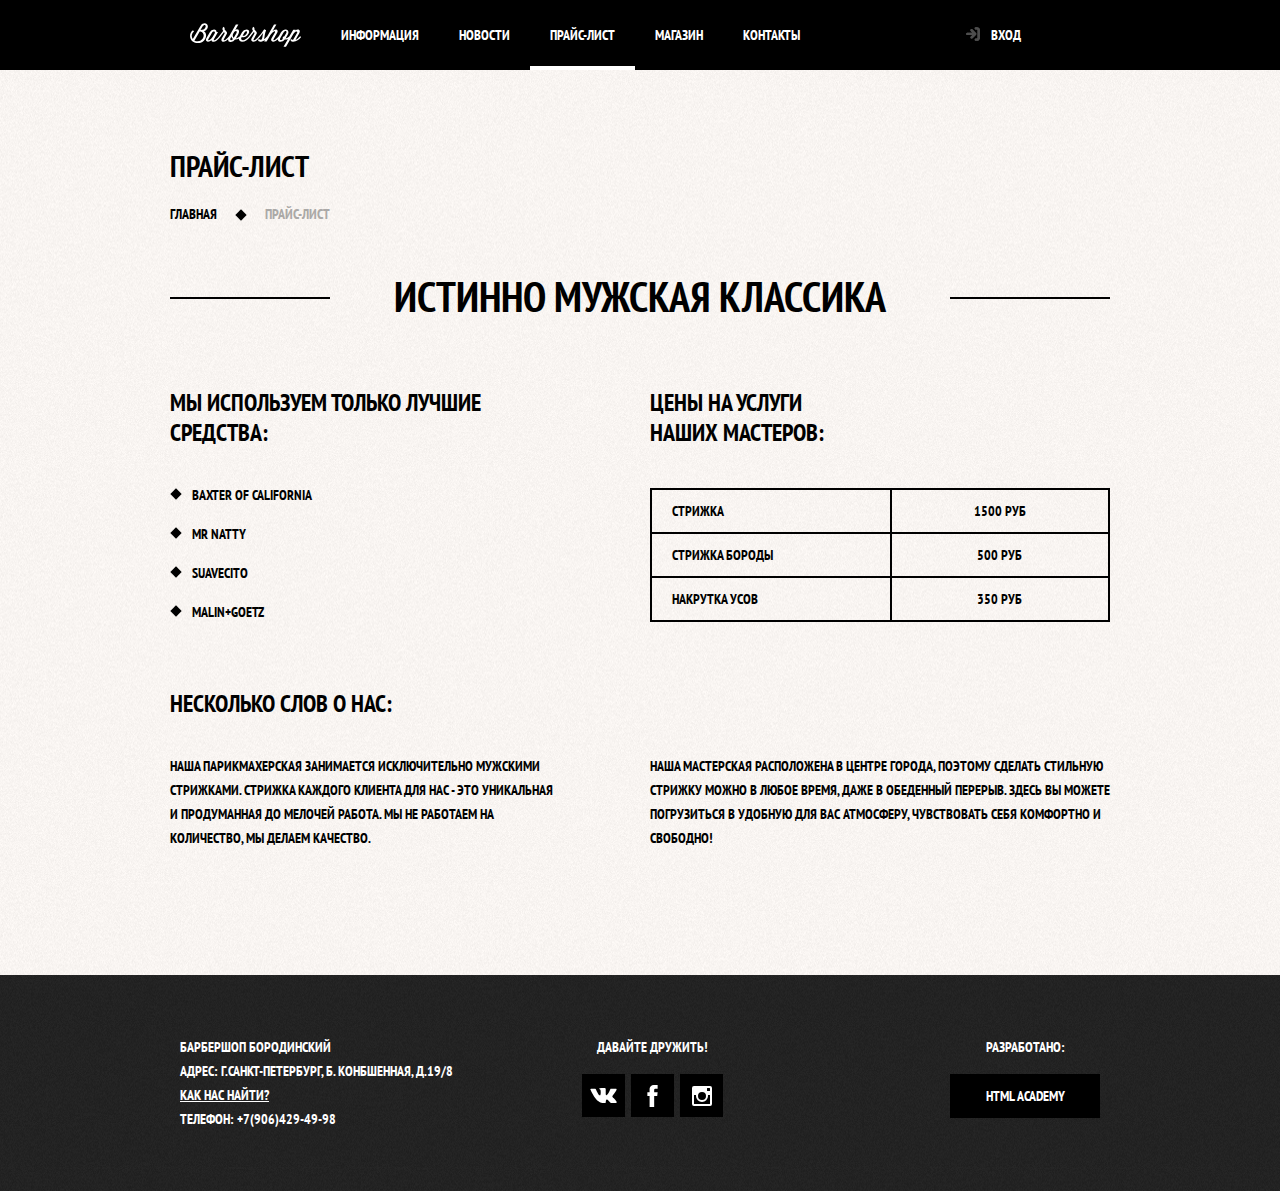
<file: price.html>
<!DOCTYPE html>
<html lang="en" dir="ltr">

<head>
  <meta charset="utf-8">
  <link href="https://fonts.googleapis.com/css?family=PT+Sans+Narrow:400,700&display=swap&subset=cyrillic" rel="stylesheet">
  <link rel="stylesheet" href="normalize.css">
  <link rel="stylesheet" href="style.css">
  <title>Цены нашего салона</title>
</head>

<body class="inner-page">
  <header class="main-header">
    <div class="main-navigation-wrapper">
      <div class="container">
        <nav class="main-navigation">
          <a class="main-header-logo" href="index.html"><img src="img/logo.svg" width="111" height="24" alt="Логотип барбершопа Бородинский"></a>
          <ul class="site-navigation">
            <li><a href="info.html">Информация</a></li>
            <li><a href="news.html">Новости</a></li>
            <li><a class="site-navigation-current" href="price.html">Прайс-лист</a></li>
            <li><a href="catalog.html">Магазин</a></li>
            <li><a href="contacts.html">Контакты</a></li>
          </ul>
          <ul class="user-navigation">
            <li class="login-link"><a href="#">Вход</a></li>
          </ul>
        </nav>
      </div>
    </div>
  </header>
  <main class="container">
    <h1 class="page-title">Прайс-лист</h1>
    <ul class="breadcrambs">
      <li><a href="index.html">Главная</a></li>
      <li class="breadcrumbs-current">Прайс-лист</li>
    </ul>
    <p class="slogan">ИСТИННО МУЖСКАЯ КЛАССИКА</p>
    <div class="catalog-columns">
      <section class="means-advantage">
        <h3>МЫ ИСПОЛЬЗУЕМ ТОЛЬКО ЛУЧШИЕ СРЕДСТВА:</h3>
        <ul>
          <li>Baxter of California</li>
          <li>Mr Natty</li>
          <li>Suavecito</li>
          <li>Malin+Goetz</li>
        </ul>
        <h3>НЕСКОЛЬКО СЛОВ О НАС:</h3>
        <p>Наша парикмахерская занимается исключительно
          мужскими стрижками. Стрижка каждого клиента
          для нас - это уникальная и продуманная до
          мелочей работа. Мы не работаем на количество, мы делаем качество.</p>
      </section>
      <section class="location-prices">
        <h3>ЦЕНЫ НА УСЛУГИ<br /> НАШИХ МАСТЕРОВ:</h3>
        <table class="table-price">
          <tr>
            <td>Стрижка</td>
            <td>1500 руб</td>
          </tr>
          <tr>
            <td>Стрижка бороды</td>
            <td>500 руб</td>
          </tr>
          <tr>
            <td>Накрутка усов</td>
            <td>350 руб</td>
          </tr>
        </table>
        <p>Наша мастерская расположена в центре города,
          поэтому сделать стильную стрижку можно в любое время,
          даже в обеденный перерыв.
          Здесь вы можете погрузиться в удобную для вас
          атмосферу, чувствовать себя комфортно и свободно!</p>
      </section>
    </div>
  </main>
  <footer class="main-footer">
    <div class="container">
      <p class="footer-contacts">Барбершоп Бородинский<br>
        Адрес: г.Санкт-Петербург, Б. Конбшенная, д.19/8<br>

        <a>Как нас найти?</a><br>
        Телефон: +7(906)429-49-98</p>
      <div class="footer-social">
        <b>Давайте дружить!</b>
        <ul>
          <li><a class="social-button" href="#"><span class="visuali-hidden">Вконтакте</span>
          <svg xmlns="http://www.w3.org/2000/svg" width="27" height="15" viewBox="0 0 26.14 14.91"><path d="M26 13.47l-.09-.17a13.55 13.55 0 0 0-2.6-3q-.87-.83-1.1-1.12A1 1 0 0 1 22 8a10.27 10.27 0 0 1 1.22-1.78l.88-1.16q2.35-3.13 2-4L26 .94a.8.8 0 0 0-.4-.22 2.14 2.14 0 0 0-.87 0h-3.92a.51.51 0 0 0-.27 0h-.3a.6.6 0 0 0-.15.14.93.93 0 0 0-.14.24 22.22 22.22 0 0 1-1.46 3.06q-.5.84-.93 1.46a7 7 0 0 1-.71.91 4.94 4.94 0 0 1-.52.47q-.23.18-.35.15l-.23-.05a.9.9 0 0 1-.31-.33 1.49 1.49 0 0 1-.16-.53V1.6a3.14 3.14 0 0 0 0-.62 2.12 2.12 0 0 0-.14-.44.73.73 0 0 0-.28-.33 1.57 1.57 0 0 0-.46-.18A9 9 0 0 0 12.57 0a8.93 8.93 0 0 0-3.25.33 1.83 1.83 0 0 0-.52.41q-.25.3-.07.33a1.67 1.67 0 0 1 1.16.59l.08.16a2.6 2.6 0 0 1 .19.63 6.32 6.32 0 0 1 .12 1 10.59 10.59 0 0 1 0 1.7q-.07.71-.13 1.1a2.21 2.21 0 0 1-.18.64 2.69 2.69 0 0 1-.16.3l-.07.07a1 1 0 0 1-.37.07.86.86 0 0 1-.46-.19 3.27 3.27 0 0 1-.56-.52 7 7 0 0 1-.66-.93q-.37-.6-.76-1.42l-.22-.39q-.2-.38-.56-1.11t-.62-1.43A.9.9 0 0 0 5.2.9h-.07a.93.93 0 0 0-.22-.16A1.44 1.44 0 0 0 4.6.65L.87.68A1 1 0 0 0 .1.94L0 1a.44.44 0 0 0 0 .22 1.08 1.08 0 0 0 .08.37Q.9 3.53 1.86 5.31t1.66 2.87Q4.23 9.27 5 10.24t1 1.24l.37.41.34.33a8.06 8.06 0 0 0 1 .78 16.34 16.34 0 0 0 1.4.9 7.6 7.6 0 0 0 1.79.72 6.19 6.19 0 0 0 2 .22h1.57a1.08 1.08 0 0 0 .72-.3l.05-.07a.9.9 0 0 0 .1-.25 1.38 1.38 0 0 0 0-.37 4.48 4.48 0 0 1 .09-1.05 2.77 2.77 0 0 1 .23-.71 1.74 1.74 0 0 1 .29-.4 1.19 1.19 0 0 1 .23-.2h.11a.86.86 0 0 1 .77.21 4.52 4.52 0 0 1 .83.79q.39.47.93 1.05a6.41 6.41 0 0 0 1 .87l.27.16a3.31 3.31 0 0 0 .71.3 1.53 1.53 0 0 0 .76.07l3.48-.05a1.58 1.58 0 0 0 .8-.17.68.68 0 0 0 .34-.37 1.06 1.06 0 0 0 0-.46 1.71 1.71 0 0 0-.1-.36z" fill="#fff"/></svg></a></li>
          <li><a class="social-button" href="#"><span class="visuali-hidden">Фэйсбук</span>
          <svg xmlns="http://www.w3.org/2000/svg" width="19" height="22" viewBox="0 0 10.15 21.74"><path d="M3.34 1.12A4.77 4.77 0 0 1 6.53 0h3.61v3.81H7.81a1.07 1.07 0 0 0-1.09.83v2.55h3.42c-.08 1.23-.24 2.45-.41 3.67h-3v10.87H2.21V10.86H0V7.21h2.19V3.66a3.83 3.83 0 0 1 1.15-2.54z" fill="#fff"/></svg></a></li>
          <li><a class="social-button" href="#"><span class="visuali-hidden">Инстаграмм</span>
          <svg xmlns="http://www.w3.org/2000/svg" width="20" height="20" viewBox="0 0 20 20"><path d="M18 0H2a2 2 0 0 0-2 2v16a2 2 0 0 0 2 2h16a2 2 0 0 0 2-2V2a2 2 0 0 0-2-2zm-8 6a4 4 0 1 1-4 4 4 4 0 0 1 4-4zM2.5 18a.47.47 0 0 1-.5-.5V9h2.1a3.4 3.4 0 0 0-.1 1 6 6 0 1 0 12 0 3.4 3.4 0 0 0-.1-1H18v8.5a.47.47 0 0 1-.5.5zM18 4.5a.47.47 0 0 1-.5.5h-2a.47.47 0 0 1-.5-.5v-2a.47.47 0 0 1 .5-.5h2a.47.47 0 0 1 .5.5z" fill="#fff"/></svg></a></li>
        </ul>
      </div>
      <p class="footer-copyright">
        <b>Разработано:</b>
        <a class="button" href="https://htmlacademy.ru">HTML Academy</a>
      </p>
    </div>
  </footer>
</body>

</html>
</file>
<file: style.css>
body {
  margin: 0;
  padding: 0;

  font-family: "PT Sans Narrow", Arial, sans-serif;
  font-size: 14px;
  line-height: 24px;
  font-weight: 700;
  color: #ffffff;
  text-transform: uppercase;

  background-color: #000000;
  background-image: url("img/background.jpg");
  background-position: top center;
  background-repeat: no-repeat;
}
/*для вложеных страниц*/
.inner-page {
  color: #000000;

  background-color:  #fbf8f5;
  background-image: url("img/pattern-light.jpg");
  background-position: 0 0;
  background-repeat: repeat;
}
img {
  width: 100%;
  height: auto;
}

a {
  text-decoration: none;
}
.button {
  display: inline-block;
  padding: 10px 30px;
  margin-right: 16px;
  font: inherit;

  text-align: center;
  color: #ffffff;
  vertical-align: middle;
  text-transform: uppercase;

  background-color: #000000;
  border: none;
}
.button:hover,
.button:focus,
.button:active {
  background-color: #663d15;
}
.button.disabled,
.button:disabled {
  cursor: default;
  opacity: 0.5;
  background-color: #000000;
}
.main-navigation {
  font-size: 14px;
  line-height: 20px;
  color: #ffffff;
  background-color: transparent;
}
.site-navigation,
.user-navigation {
  list-style: none;
}
.site-navigation a,
.user-navigation a {
color: #ffffff;
}
.features-list {
  list-style: none;
}
.feature-item {
  text-align: center;
}
.feature-item h3 {
  position: relative;
  font-size: 30px;
  line-height: 42px;
  margin: 0;
  margin-bottom: 60px;
}
.feature-item h3::after {
  content: "";
  position: absolute;
  bottom: -30px;
  left: 50%;
  margin-left: -10px;
  width: 20px;
  height: 20px;
  background-color: #ffffff;
  transform: rotate(45deg);
}
.feature-item p {
  margin: 0 10px;
}
.index-columns {
  color: #000000;
  background-color: #fbf8f5;
  background-image:
  url("img/background2.png"),
  url("img/pattern-light.jpg");
  background-position: center, 0 0;
  background-repeat: no-repeat, repeat;
}
.index-columns h2 {
  font-size: 30px;
  line-height: 42px;
  margin: 0;
  margin-bottom: 25px;
}
.news-list {
  list-style: none;
  padding: 0;
  margin: 0;
}
.news-item {
  margin-bottom: 25px;
}
.news-item p {
  margin: 0;
}

.news-item time {
  text-transform: none;
}
.gallery-content {
  height: 164px;
  margin: 0;
  background-color: #cccccc;
  border: 7px solid #ffffff;
}
.gallery-container {
  position: relative;
  height: 260px;
}
.gallery-button {
  box-sizing: border-box;
  position: absolute;
  bottom: 0;

  width: 140px;
  margin: 0;
}
.gallery-button-back {

  left: 0;
}
.gallery-button-next {
  right: 0;
}
.contacts p {
  margin: 0;
  margin-bottom: 25px;
}
.appointment-item {
  width: 140px;
  margin: 0;
  margin-bottom: 10px;
}
.appointment-item label {
  display: block;
  margin-bottom: 9px;
  margin-left: 15px;
}
.appointment-item input {
  box-sizing: border-box;
  width: 140px;
  padding-top: 8px;
  padding-left: 15px;
  padding-right: 15px;
  padding-bottom: 7px;
  font: inherit;
  background-color: transparent;
  border: 2px solid #000000;
}
.appointment-info {
  margin: 0;
  margin-bottom: 15px;
}
.appointment-form {
  display: flex;
  flex-wrap: wrap;
  justify-content: space-between;
}
.appointment-item input:focus {
  border-color: #663d15;
}
.appointment .button {
  width: 100%;
  margin: 0;
}
.page-title {
  font-size: 30px;
  line-height: 42px;
}

/*стили для хлебных крошок*/


.breadcrambs {
  list-style:none;
  display: flex;
}
.breadcrambs li {
  margin-right: 40px;
}

.breadcrambs a {
  color: #000000;
}
.breadcrambs a:hover,
.breadcrambs a:focus {
  text-decoration: underline;
}
.breadcrumbs-current {
  color: #aba9a7;
}
.breadcrambs li:not(.breadcrumbs-current)::after
 {
  display: inline-block;
  content: "";
  width: 8px;
  height: 8px;
  background-color: #000000;
  transform: translate(20px) rotate(45deg);
}

/*стили для фильтров*/


.filter fieldset {
  border: none;
  margin: 0;
  padding: 0;
  margin-bottom: 53px;
}
.filter legend {
  font-size: 24px;
  line-height: 30px;
  margin-bottom: 35px;
}
.filter ul {
  list-style: none;
  padding: 0;
  margin: 0;
  padding-left: 46px;
}
.filter li {
  font-size: 14px;
  line-height: 18px;
  margin-bottom: 20px;
}
.fieldset-manufacturer li:nth-of-type(6),
.fieldset-product li:nth-of-type(3){
  margin-bottom: 0;
}
.filter input:hover+label,
.filter input:focus+label {
  color: #663d15;
}
.filter input:disabled+label {
  color: #000000;

  opacity: 0.5;
}
.filter label {
  position: relative;

}
.fieldset-manufacturer label::before {
  position: absolute;
  left: -46px;
  top: -3px;
  content: "";
  width: 18px;
  height: 18px;
  border: 2px solid #000000;
}

.fieldset-manufacturer input:checked+label::before {
  background-image: url("img/cross check.svg");
  background-repeat:  no-repeat;
  background-position: center center;
}
.fieldset-product label::before {
  position: absolute;
  left: -46px;
  top: -3px;
  content: "";
  width: 10px;
  height: 10px;
  border: 7px solid #f7f4f1;
  border-radius: 50%;
  box-shadow: 0 0 0 2px #000000;
}
.fieldset-product input:checked+label::before {
  background-color: #000000;
}

.fieldset-product input:checked~label::before {
  box-shadow: 0 0 20px 2px #000000;
  transform: translate(100px);
  transition: all 3s;
}

/*стили для карточек товаров*/


.catalog-list {
  list-style: none;
  margin: 0;
  padding: 0;

  display: flex;
  flex-wrap: wrap;
  margin-bottom: 25px;
}



.catalog-item {
  display: flex;
  flex-wrap: wrap;
  background-color: #f7f7f7;
  box-shadow: 0 0 10px rgba(0, 0, 0, 0.1);
}
.catalog-item:hover {
  box-shadow: 0 0 10px rgba(0, 0, 0, 0.2);
}
.catalog-item a {
  color: #000000;
}
.catalog-item-image {
  margin: 0;
  padding: 0;
  margin-bottom: 15px;
  order: -1;
}
.catalog-item h3 {
  font-size: 14px;
  line-height: 18px;
  margin: 0px 17px;
  margin-bottom: 16px;
}
.catalog-category {
  text-transform: none;
}
.catalog-item-price {
  display: flex;
  flex-grow: 1;
  margin: 0;
  padding: 0;
  margin-left: 17px;
  margin-right: 17px;
  margin-bottom: 17px;

}
.catalog-item-price b {
  display: inline-block;
  font-size: 14px;
  flex-grow: 3;
  line-height: 20px;
  text-align: center;
  padding: 10px 0px;

  background-color: #e5e5e5;
}
.catalog-item-price .button {
  display: inline-block;
  flex-grow: 1;
  line-height: 20px;
  color: #ffffff;
  margin-right: 0;
  padding: 10px 5px;
}


.pagination-list {
  display: flex;
  list-style: none;
}

.pagination-item {
margin-right: 7px;


}
.pagination-item a {
  display: block;
  font-size: 14px;
  line-height: 18px;
  padding: 12.5px 18px;

  color: #ffffff;
  text-align: center;

  background-color: #000000;
}
.pagination-item a:hover,
.pagination-item a:focus,
.pagination-item a:active {
  background-color: #663d15;
}
.pagination-item-current a {
  color: #000000;

  background-color: #ffffff;
}
.pagination-item-current a:hover,
.pagination-item-current a:focus,
.pagination-item-current a:active {
  background-color: #663d15;
}




.main-footer {
  color: #ffffff;

  background-color: #222222;
  background-image: url("img/pattern-darck.jpg");
  background-position: 0 0;
  background-repeat: repeat;
}
.footer-contacts a {
  color: #ffffff;
  text-decoration: underline;
}
.footer-contacts a:hover,
.footer-contacts a:focus {
  text-decoration: none;
}
.footer-social {
  text-align: center;
}

.footer-social  ul {
  list-style: none;
  display: flex;
  width: 141px;
  flex-wrap: wrap;
  justify-content: space-between;
  margin: 0 auto;
  padding: 0;
}
.footer-social b {
  display: block;
  margin: 0;
  margin-bottom: 15px;
}
.social-button {
  display: flex;
  align-items: center;
  justify-content: center;
  width: 43px;
  height: 43px;
  color: #ffffff;
  background-color: #000000;
}
.social-button:hover,
.social-button:focus {
  background-color: #ffffff;
}
.social-button:hover path,
.social-button:focus path {
  fill: #000000;
}
.footer-copyright {
  text-align: center;
  margin: 0;
}
.footer-copyright .button {
  display: block;
  margin-right: 0;
}
.footer-copyright b {
  display: block;
  margin-bottom: 15px;
}
.footer-copyright .button:hover,
.footer-copyright .button:focus {
  color: #000000;

  background-color: #ffffff;
}
.modal {
  color: #000000;

  background-color: #fbf8f5;
  background-image: url("img/pattern-light.jpg");
  background-position: 0 0;
  background-repeat: repeat;
}
.modal h2 {
  font-size: 30px;
  line-height: 42px;
}
.login-form input[type="text"],
.login-form input[type="password"] {
  font: inherit;
  color: #000000;
  text-transform: uppercase;

  background-color: #fdfaf7;
  border: 2px solid #000000;
}
.login-form input:focus {
  border-color: #663d15;
}
.login-checkbox:hover,
.login-checkbox:focus {
  color: #663d15;
}
.restore {
  text-decoration: underline;
  color: #000000;
}
.restore:hover,
.restore:focus {
  text-decoration: none;
}
.product-foto-preview {
  list-style: none;
}
.product-foto-full {
  box-shadow: 0 0 10px 2px rgba(0, 0, 0, 0.1);
}
.product-foto-preview li {
  box-shadow: 0 0 10px 2px rgba(0, 0, 0, 0.1);
}
.product-article {
  color: #aeaeae;
  text-align: right;
  margin: 0;
}
.product-price b {
  line-height: 20px;
  text-align: center;

  background-color: #e5e5e5;
}
.product-info h3 {
  font-size: 24px;
  line-height: 30px;
}
.product-info ul {
  list-style: none;
}
.container .slogan {
  font-size: 42px;
  line-height: 42px;
}

.means-advantage h3 {
  font-size: 24px;
  line-height: 30px;
}
.location-prices h3 {
  font-size: 24px;
  line-height: 30px;
}
.table-price  {
  border-collapse: collapse;
  border:  2px  solid black;
}
.table-price td {
  border:  2px  solid black;
}


/* Блочнве стили */

.main-header {
  margin-bottom: 75px;
}


.main-header-logo {
  width: 368px;
  height: 153px;
  order: 10;
}
.site-navigation {
  width: 620px;
  margin: 0;
  padding: 0;
  display: flex;
  flex-wrap: wrap;
}
.site-navigation a,
.user-navigation a {
  display: block;
  padding: 25px 20px;
  vertical-align: middle;
  color: #ffffff;
}
.site-navigation a:hover,
.site-navigation a:focus,
.user-navigation a:hover,
.user-navigation a:focus {
  background-color: #242424;
}
.site-navigation-current {
  position: relative;

}

/*разобраться с анимацией*/
.site-navigation-current::before {
  position: absolute;
  left: 0;
  bottom: 0;
  content: "";
  width: 100%;
  height: 4px;
  background-color: white;


}

.user-navigation {
  display: flex;
  max-width: 140px;
  margin: 0;
  padding: 0;
}
.user-navigation .login-link {
  position: relative;
}
.user-navigation a {
padding-left: 50px;

}
.login-link::before {
  position: absolute;
  top:26px;
  left: 24px;
  content: "";
  width: 16px;
  height: 18px;
  background-image: url("img/login.svg");
  background-repeat: no-repeat;
  background-position: 0 0;

  opacity: 0.3;
}
.login-link:hover::before,
.login-link:focus::before,
.login-link:active::before {

  opacity: 1;
}

.main-navigation {
  display: flex;
  flex-direction: column;
  align-items: center;
}
.main-navigation-wrapper {
  width: 100%;
  margin-bottom: 60px;

  background-color: #000000;

}
.container {
  width: 940px;
  margin: 0 auto;
  padding: 0 10px;
}
.main-navigation-wrapper .container {
  display: flex;
  justify-content: space-between;
}
.features-list {
  margin: 0;
  padding: 0;
  display: flex;
  justify-content: space-between;
}
.feature-item {
  width: 300px;
  text-align: center;
}
.features {
  margin-bottom: 80px;
}
.index-columns {
  padding: 50px 80px;
  display: flex;
  justify-content: space-between;
  margin-bottom: 35px;
}
.news  {
  width: 380px;
}
.gallery {
  width: 300px;
}
.contacts {
  width: 380px;
}
.appointment {
  width: 300px;
}
.main-footer {
  margin-top: 65px;
  padding: 60px 0px;
}
.main-footer .container {
  display: flex;
  box-sizing: border-box;
}
.footer-contacts  {
  width: 320px;
  margin: 0;
  margin-right: 80px;
}
.footer-social {
  width: 145px;
}
.footer-copyright {
  width: 150px;
  margin-left: auto;
}
.inner-page .main-heder {
  margin-bottom: 50px;

  background-color: #000000;
}
.inner-page .main-header-logo {
  order: 0;
  width: 111px;
  height: 24px;
  padding: 23px 20px;
}
.inner-page .main-navigation {
align-items: flex-start;
flex-direction: row;
}
.inner-page .user-navigation {
  margin-left: auto;
}
.page-title {
  margin: 0;
  margin-bottom: 15px;
  padding: 0;
}
.breadcrambs {
  margin: 0;
  margin-bottom: 50px;
  padding: 0px;
}
.filter {
  width: 180px;
}
.catalog {
  width: 700px;
}
.catalog-columns {
display: flex;
justify-content: space-between;
}
.visualli-hidden {
  display: none;
}
.catalog-item {
  width: 220px;
  margin-bottom: 20px;
  margin-right: 20px;
}
.catalog-item:nth-child(3) {
  margin-right: 0px;
}
.catalog-item:nth-child(6) {
  margin-right: 0px;
}

.pagination-list {
  margin: 0;
  padding: 0;
}
.inner-page .main-footer {
  margin-top: 45px;
}
.product-fotos {
  width: 460px;
}
.product-fotos ul {
  display: flex;
  flex-wrap: wrap;
  justify-content: space-between;
  margin: 0;
  padding: 0;
}
.product-foto-full {
  margin: 0;
  margin-bottom: 20px;
}
.product-foto-full img {
  display: block;
}
.product-foto-preview img {
  display: block;
  width: 140px;
  height: 149px;
}

.product-info {
  width: 390px;
}
.product-info div {
  display: flex;
  justify-content: space-between;
  margin-top: 25px;
  margin-bottom: 35px;

}
.product-info h3 {
  margin: 0;
  margin-bottom: 30px;
}
.product-info ul {
  margin: 0;
  padding: 0;
}
.product-info  li {
  position: relative;
  margin-bottom: 5px;
  padding-left: 22px;
}
.product-info  li::before {
  position: absolute;
  top: 7px;
  left: 2px;
  display: block;
  content: "";
  width: 8px;
  height: 8px;
  background-color: #000000;
  transform: rotate(45deg);
}

.means-advantage {
  width: 390px;
}
.product-availability {
  margin: 0;
}
.product-text {
  margin: 0;
  margin-bottom: 35px;
}
.product-price {
  display: flex;
  width: 187px;
  margin: 0;
  margin-bottom: 60px;
}
.product-price b {
  display: block;
  flex-grow: 2;
  padding: 10px 0px;
  line-height: 24px;
  text-align: center;
}
.product-price .button {
  margin: 0;
  padding-left: 20px;
  padding-right: 20px;
}


.location-prices {
  width: 460px;
}
.slogan {
  position: relative;
  margin-bottom: 70px;
  text-align: center;
}
.slogan::before,
.slogan::after {
  display: block;
  position: absolute;
  content: "";
  width: 160px;
  height: 2px;
  background-color: #000000;
}
.slogan::before {
  right: 0;
  top: 21px;
}
.slogan::after {
  left: 0;
  top: 21px;
}
.means-advantage h3 {
  margin: 0;
  margin-bottom: 35px;
}
.means-advantage ul {
  margin: 0;
  margin-bottom: 65px;
  padding: 0;
  list-style: none;
}
.means-advantage li {
  position: relative;
  margin: 0;
  margin-bottom: 15px;
  padding-left: 22px;
}
.means-advantage li::before {
  position: absolute;
  top: 7px;
  left: 2px;
  display: block;
  content: "";
  width: 8px;
  height: 8px;
  background-color: #000000;
  transform: rotate(45deg);
}

.means-advantage p {
  margin: 0;
  margin-bottom: 80px;
}
.location-prices h3 {
  margin: 0;
  margin-bottom: 40px;
}
.location-prices td {
  width: 230px;
  height: 40px;
}
.location-prices td:nth-of-type(3n-2) {
  padding-left: 20px;
}
.location-prices td:nth-of-type(2n) {
  text-align: center;
}
.table-price {
  margin-bottom: 132px;
}


.visuali-hidden:not(:focus):not(:active),
input[type="checkbox"].visuali-hidden,
input[type="radio"].visuali-hidden {
  position: absolute;
  width: 1px;
  height: 1px;
  margin: -1px;
  border: 0;
  padding: 0;
  white-space: nowrap;
  clip-path: inset(100%);
  clip: rect(0 0 0 0);
  overflow: hidden;
}

/*слили для модалки*/

 .modal-login {
    display: none;
    position: fixed;
    top: 50%;
    left: 50%;
    transform: translate(-50%, -50%);
    width: 460px;
    padding: 0 80px;
    padding-top: 50px;
    box-sizing: border-box;
    z-index: 100;

    box-shadow: 0px 0 30px 0 #000000;


 }

.modal-login h2 {
  font-size: 30px;
  margin: 0;
  margin-bottom: 25px;
}
.modal-login p {
  position: relative;
  margin: 0;
  margin-bottom: 15px;
}

.login-icon-user,
.login-icon-password {
  width: 300px;
  box-sizing: border-box;
  padding: 10px 16px;
  padding-right: 40px;
}
.input-login::after {
  position: absolute;
  top: 15px;
  right: 15px;
  content: "";
  width: 16px;
  height: 16px;
  background-image: url("img/user.svg");
  background-position: 0 0;
  background-repeat: no-repeat;

}
.input-password::after {
  position: absolute;
  top: 15px;
  right: 15px;
  content: "";
  width: 16px;
  height: 16px;
  background-image: url("img/lock.svg");
  background-position: 0 0;
  background-repeat: no-repeat;
}
.login-password-info {
margin: 0;
  display: flex;
  justify-content: space-between;
}
.login-password-info span {
  margin: 0;
  padding: 0;
  margin-left: 33px;
}
.login-password-info span::before {
  position: absolute;
  left: 0;
  content: "";
  width: 16px;
  height: 16px;
  border: 2px solid #000000;
}
.login-password-info input:checked ~ span::before {
  background-image: url("img/cross check.svg");
  background-repeat: no-repeat;
  background-position: 2px 2px;
}
.login-form .button  {
width: 300px;
margin-bottom: 60px;
}
.modal-close {
  position: absolute;
  right: -33px;
  top: 10px;
  margin: 0;
  padding: 0;           /*вернуть transparent и убрать светлый фон*/
  width: 23px;
  height: 23px;
  background: transparent;
  border: none;
  outline: none;
}

.modal-close::before,
.modal-close::after {
  position: absolute;
  top: 50%;
  left: 50%;
  margin-top: -9px;
  content: "";
  width: 2px;
  height: 18px;
  background-color: #ffffff;
}
.modal-close::before {
  transform: rotate(45deg);
}
.modal-close::after {
  transform: rotate(-45deg);
}



/*стили для модалки карты*/

.modal-map {
  display: none;
  position: fixed;
  top: 50%;
  left: 50%;
  transform: translate(-50%, -50%);
  width: 780px;          /* нижний отступ больше остальных почему?*/
  box-sizing: border-box;
  padding: 7px;

  box-shadow: 0px 0 30px 0 #000000;
}
.modal-map img {
  display: block;
  width: 766px;
  height: 560px;
  margin: 0;
  padding: 0;
}
.modal-close-map {
  position: absolute;
  top: 10px;
  right: -33px;

  margin: 0;
  padding: 0;           /*вернуть transparent и убрать светлый фон*/
  width: 23px;
  height: 23px;
  background-color: transparent;
  border: none;
  outline: none;
}
.modal-close-map::after,
.modal-close-map::before {
  position: absolute;
  top: 50%;
  left: 50%;
  margin-top: -9px;
  content: "";
  width: 2px;
  height: 18px;
  background-color: #ffffff;
}
.modal-close-map::before {
  transform: rotate(45deg);
}
.modal-close-map::after {
  transform: rotate(-45deg);
}

  /* классы для js*/

  .modal-vision {
    display: block;
  }
</file>
